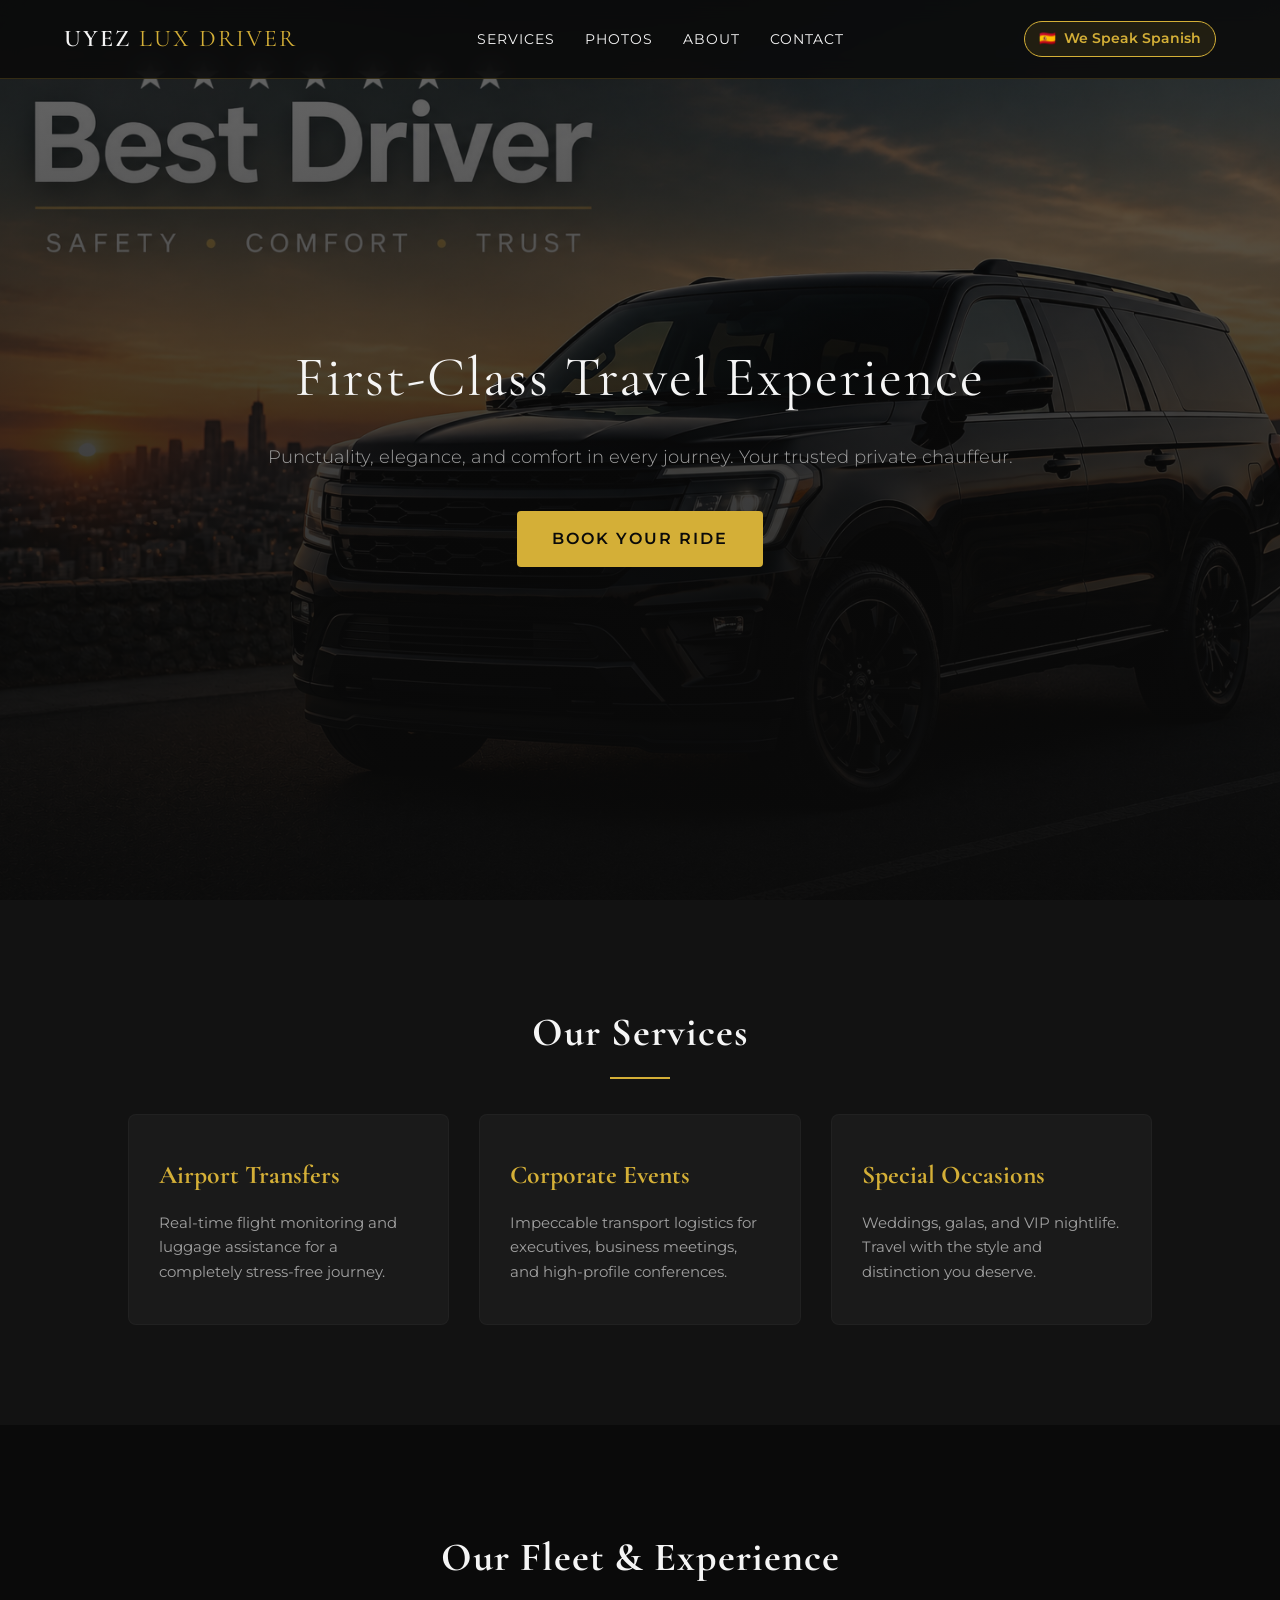
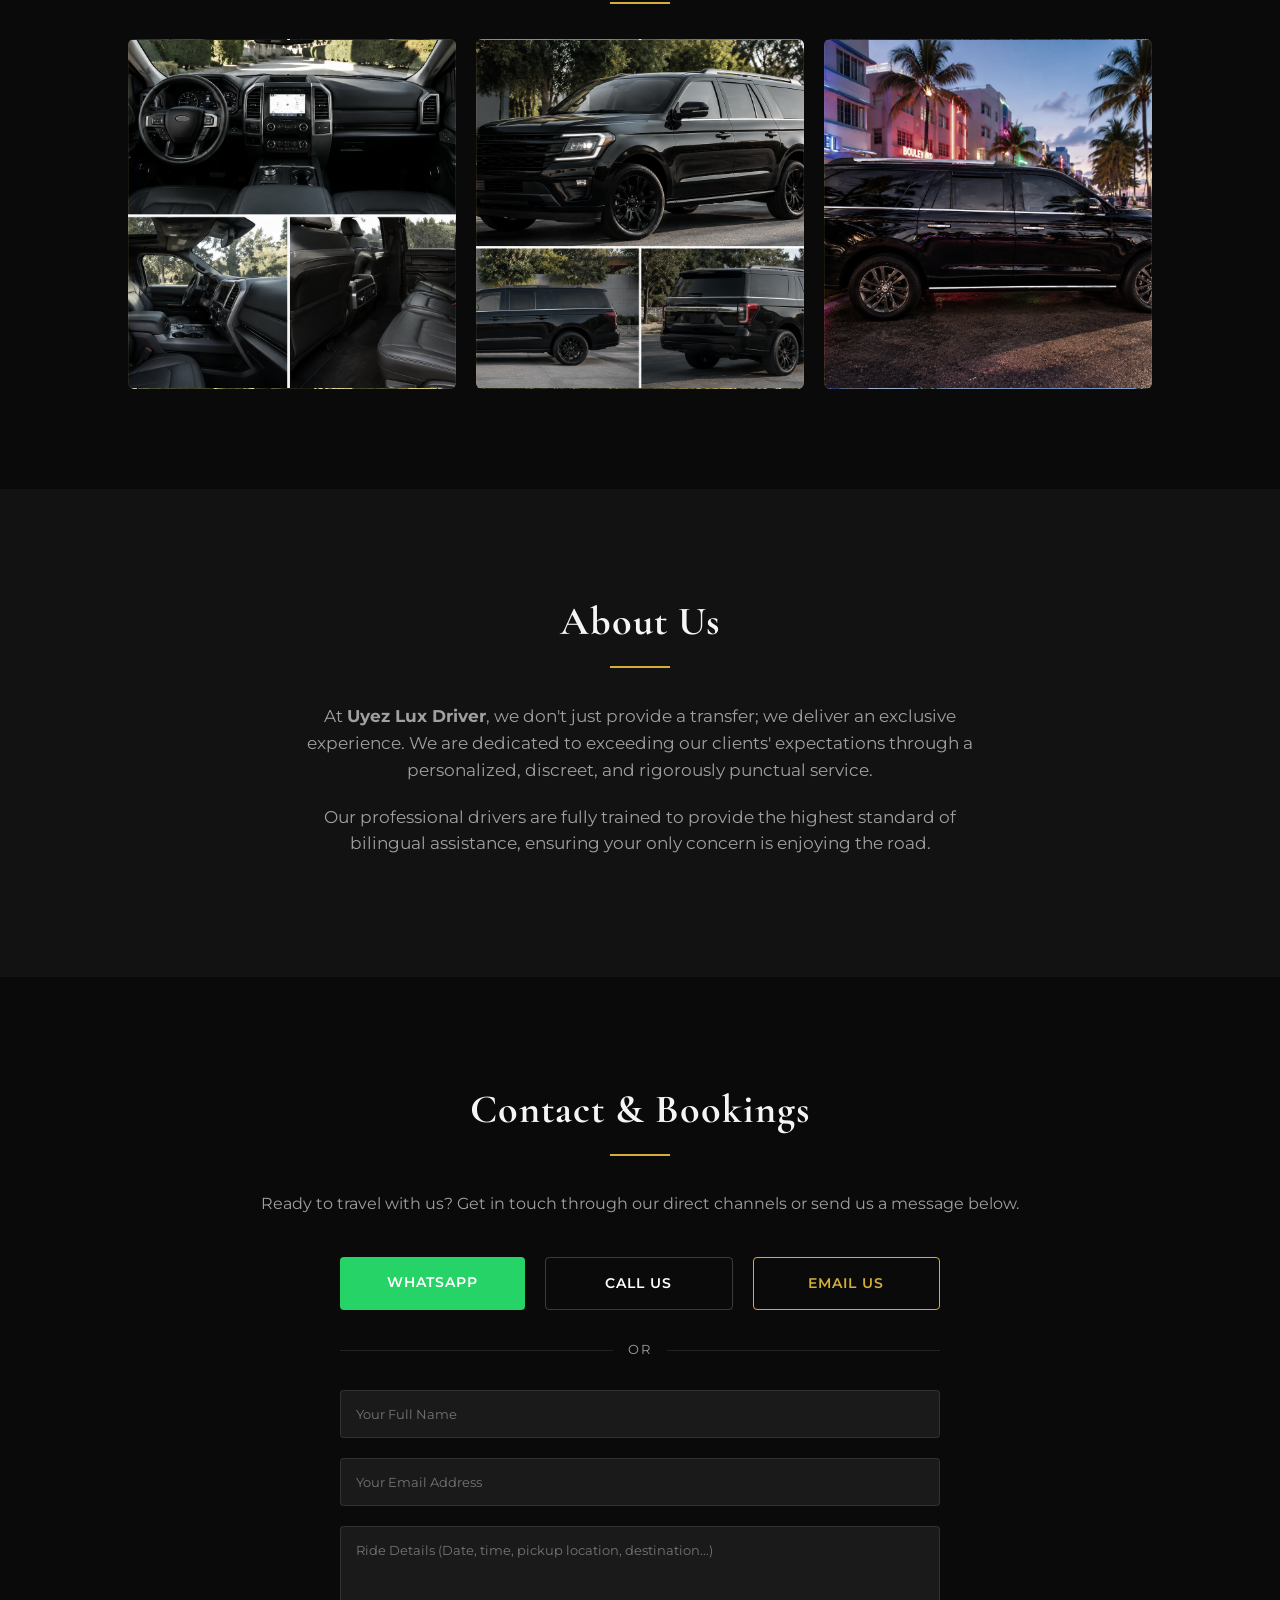
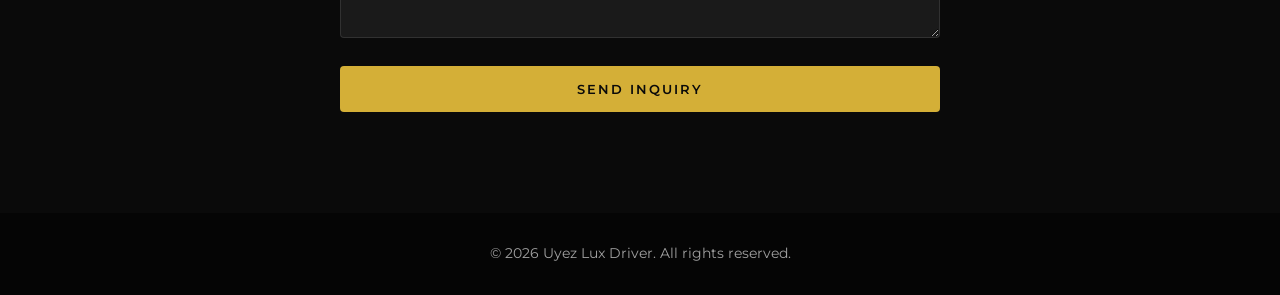
<file: index.html>
<!DOCTYPE html>
<html lang="en">
<head>
    <meta charset="UTF-8">
    <meta name="viewport" content="width=device-width, initial-scale=1.0">
    <title>Uyez Lux Driver | Premium Chauffeur Service</title>
    <link rel="stylesheet" href="style.css">
    <!-- Importación de tipografía elegante desde Google Fonts -->
    <link href="https://fonts.googleapis.com/css2?family=Cormorant+Garamond:ital,wght@0,400;0,600;1,400&family=Montserrat:wght@300;400;600&display=swap" rel="stylesheet">
</head>
<body>

    <!-- Navigation / Menu -->
    <header class="navbar">
        <div class="logo">
            UYEZ <span>LUX DRIVER</span>
        </div>
        <nav>
            <ul class="nav-links">
                <li><a href="#services">Services</a></li>
                <li><a href="#photos">Photos</a></li>
                <li><a href="#about">About</a></li>
                <li><a href="#contact">Contact</a></li>
            </ul>
        </nav>
        <!-- Cambiado a enlace <a> apuntando a la versión en español -->
        <a href="es.html" class="lang-badge">
            <span class="flag">🇪🇸</span> We Speak Spanish
        </a>
    </header>

    <!-- Hero Section -->
    <section class="hero">
        <div class="hero-overlay"></div>
        <div class="hero-content">
            <h1>First-Class Travel Experience</h1>
            <p>Punctuality, elegance, and comfort in every journey. Your trusted private chauffeur.</p>
            <a href="#contact" class="btn-primary">Book Your Ride</a>
        </div>
    </section>

    <!-- Services Section -->
    <section id="services" class="services-section">
        <h2 class="section-title">Our Services</h2>
        <div class="services-grid">
            <div class="service-card">
                <h3>Airport Transfers</h3>
                <p>Real-time flight monitoring and luggage assistance for a completely stress-free journey.</p>
            </div>
            <div class="service-card">
                <h3>Corporate Events</h3>
                <p>Impeccable transport logistics for executives, business meetings, and high-profile conferences.</p>
            </div>
            <div class="service-card">
                <h3>Special Occasions</h3>
                <p>Weddings, galas, and VIP nightlife. Travel with the style and distinction you deserve.</p>
            </div>
        </div>
    </section>

    <!-- Photos Section (Gallery) -->
    <section id="photos" class="gallery-section">
        <h2 class="section-title">Our Fleet & Experience</h2>
        <div class="gallery-grid">
            <div class="gallery-item" style="background-image: url('ChatGPT\ Image\ May\ 24\,\ 2026\,\ 06_34_45\ PM.png');"></div>
            <div class="gallery-item" style="background-image: url('ChatGPT\ Image\ May\ 24\,\ 2026\,\ 06_36_39\ PM.png');"></div>
            <div class="gallery-item" style="background-image: url('south_beach_miami_suv_web_1600.webp');"></div>
        </div>
    </section>

    <!-- About Section -->
    <section id="about" class="about-section">
        <div class="about-content">
            <h2 class="section-title">About Us</h2>
            <p>At <strong>Uyez Lux Driver</strong>, we don't just provide a transfer; we deliver an exclusive experience. We are dedicated to exceeding our clients' expectations through a personalized, discreet, and rigorously punctual service.</p>
            <p>Our professional drivers are fully trained to provide the highest standard of bilingual assistance, ensuring your only concern is enjoying the road.</p>
        </div>
    </section>

    <!-- Contact Section -->
    <section id="contact" class="contact-section">
        <h2 class="section-title">Contact & Bookings</h2>
        <p class="contact-subtitle">Ready to travel with us? Get in touch through our direct channels or send us a message below.</p>
        
        <div class="direct-contact-buttons">
            <a href="https://wa.me/3054235119" target="_blank" class="contact-btn whatsapp-btn">WhatsApp</a>
            <a href="tel:+13054235119" class="contact-btn phone-btn">Call Us</a>
            <a href="mailto:uyezlux@gmail.com" class="contact-btn email-btn">Email Us</a>
        </div>

        <div class="separator"><span>OR</span></div>

    <form class="contact-form" action="mailto:uyezlux@gmail.com" method="POST" enctype="text/plain">
    <div class="form-group">
        <input type="text" name="Name" placeholder="Your Full Name" required>
    </div>
    <div class="form-group">
        <input type="email" name="Email" placeholder="Your Email Address" required>
    </div>
    <div class="form-group">
        <textarea name="Booking Details" rows="5" placeholder="Ride Details (Date, time, pickup location, destination...)" required></textarea>
    </div>
    <button type="submit" class="btn-submit">Send Inquiry</button>
</form>
    </section>

    <footer>
        <p>&copy; 2026 Uyez Lux Driver. All rights reserved.</p>
    </footer>

</body>
</html>
</file>
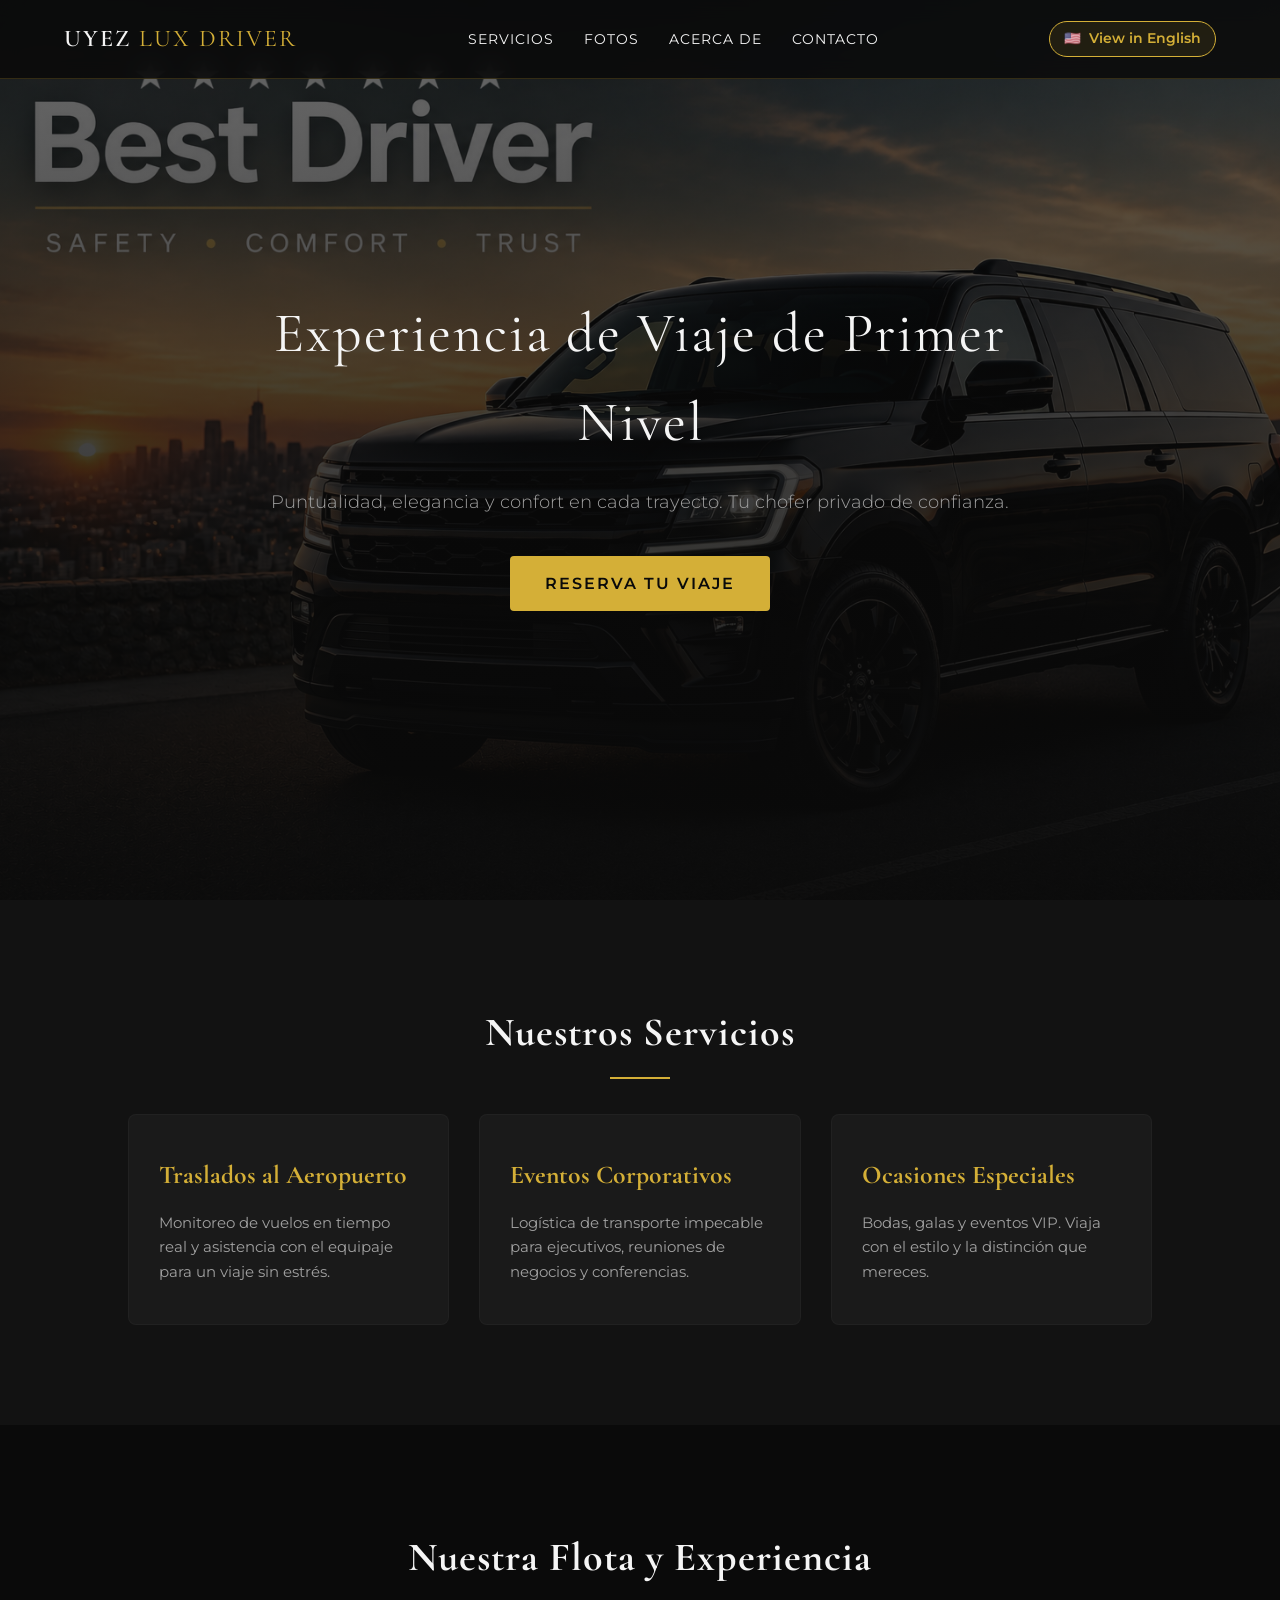
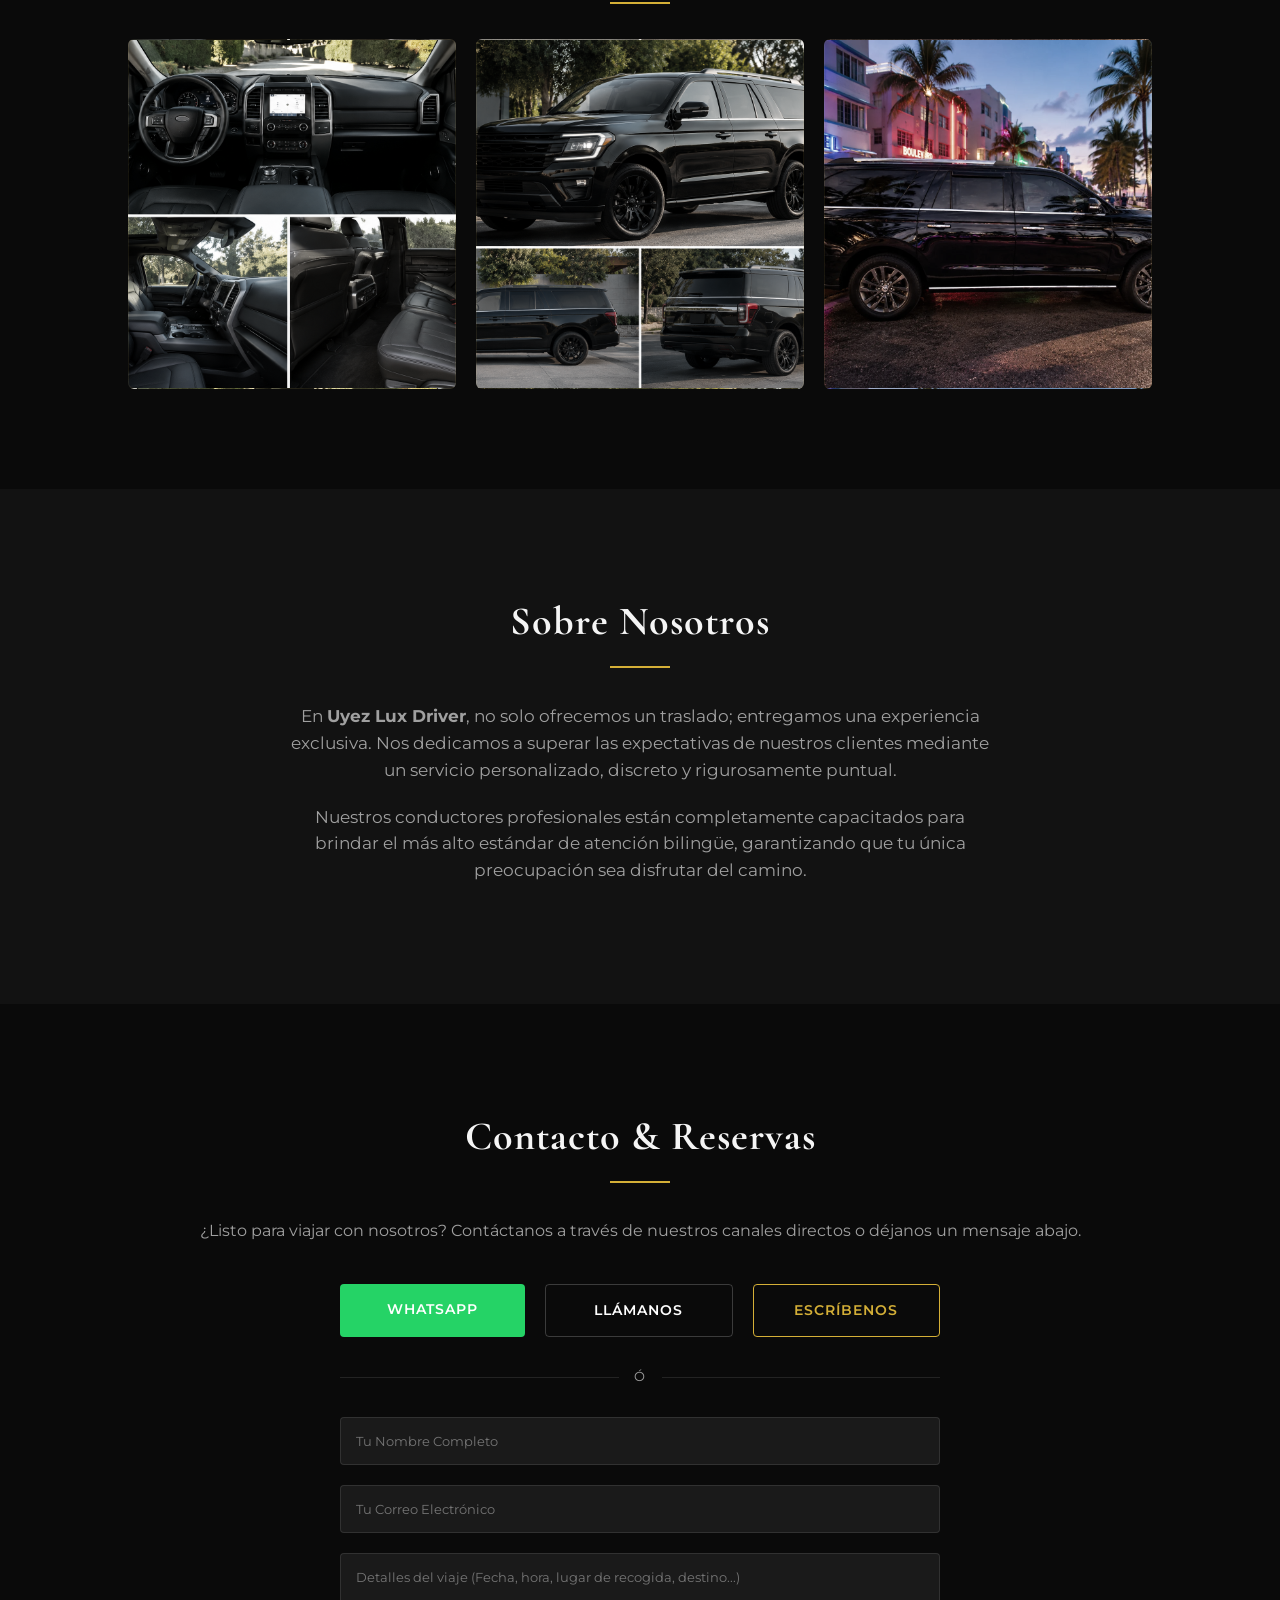
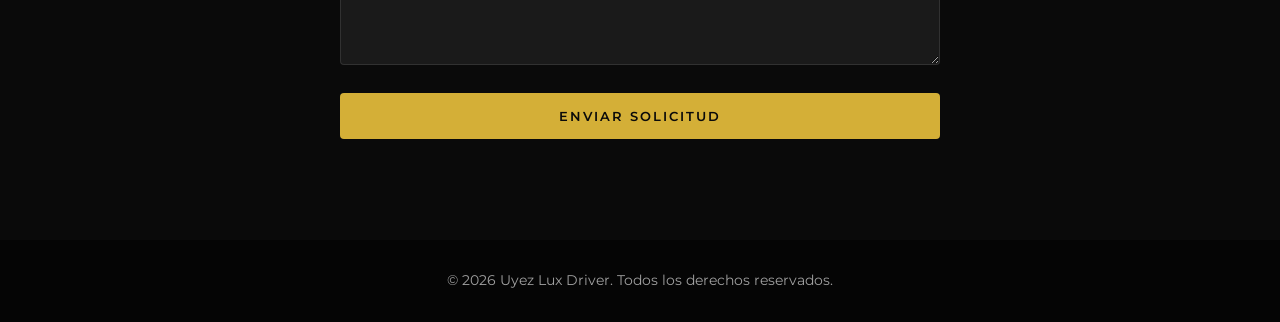
<file: es.html>
<!DOCTYPE html>
<html lang="es">
<head>
    <meta charset="UTF-8">
    <meta name="viewport" content="width=device-width, initial-scale=1.0">
    <title>Uyez Lux Driver | Servicio de Chofer Premium</title>
    <link rel="stylesheet" href="style.css">
    <!-- Importación de tipografía elegante desde Google Fonts -->
    <link href="https://fonts.googleapis.com/css2?family=Cormorant+Garamond:ital,wght@0,400;0,600;1,400&family=Montserrat:wght@300;400;600&display=swap" rel="stylesheet">
</head>
<body>

    <!-- Navegación / Menú -->
    <header class="navbar">
        <div class="logo">
            UYEZ <span>LUX DRIVER</span>
        </div>
        <nav>
            <ul class="nav-links">
                <li><a href="#services">Servicios</a></li>
                <li><a href="#photos">Fotos</a></li>
                <li><a href="#about">Acerca de</a></li>
                <li><a href="#contact">Contacto</a></li>
            </ul>
        </nav>
        <!-- Enlace <a> que permite regresar a la versión en inglés (index.html) -->
        <a href="index.html" class="lang-badge">
            <span class="flag">🇺🇸</span> View in English
        </a>
    </header>

    <!-- Sección Hero -->
    <section class="hero">
        <div class="hero-overlay"></div>
        <div class="hero-content">
            <h1>Experiencia de Viaje de Primer Nivel</h1>
            <p>Puntualidad, elegancia y confort en cada trayecto. Tu chofer privado de confianza.</p>
            <a href="#contact" class="btn-primary">Reserva Tu Viaje</a>
        </div>
    </section>

    <!-- Sección de Servicios -->
    <section id="services" class="services-section">
        <h2 class="section-title">Nuestros Servicios</h2>
        <div class="services-grid">
            <div class="service-card">
                <h3>Traslados al Aeropuerto</h3>
                <p>Monitoreo de vuelos en tiempo real y asistencia con el equipaje para un viaje sin estrés.</p>
            </div>
            <div class="service-card">
                <h3>Eventos Corporativos</h3>
                <p>Logística de transporte impecable para ejecutivos, reuniones de negocios y conferencias.</p>
            </div>
            <div class="service-card">
                <h3>Ocasiones Especiales</h3>
                <p>Bodas, galas y eventos VIP. Viaja con el estilo y la distinción que mereces.</p>
            </div>
        </div>
    </section>

    <!-- Sección de Fotos -->
    <section id="photos" class="gallery-section">
        <h2 class="section-title">Nuestra Flota y Experiencia</h2>
        <div class="gallery-grid">
            <div class="gallery-item" style="background-image: url('ChatGPT\ Image\ May\ 24\,\ 2026\,\ 06_34_45\ PM.png');"></div>
            <div class="gallery-item" style="background-image: url('ChatGPT\ Image\ May\ 24\,\ 2026\,\ 06_36_39\ PM.png');"></div>
            <div class="gallery-item" style="background-image: url('south_beach_miami_suv_web_1600.webp');"></div>
        </div>
    </section
    <!-- Sección Acerca de -->
    <section id="about" class="about-section">
        <div class="about-content">
            <h2 class="section-title">Sobre Nosotros</h2>
            <p>En <strong>Uyez Lux Driver</strong>, no solo ofrecemos un traslado; entregamos una experiencia exclusiva. Nos dedicamos a superar las expectativas de nuestros clientes mediante un servicio personalizado, discreto y rigurosamente puntual.</p>
            <p>Nuestros conductores profesionales están completamente capacitados para brindar el más alto estándar de atención bilingüe, garantizando que tu única preocupación sea disfrutar del camino.</p>
        </div>
    </section>

    <!-- Sección de Contacto -->
    <section id="contact" class="contact-section">
        <h2 class="section-title">Contacto & Reservas</h2>
        <p class="contact-subtitle">¿Listo para viajar con nosotros? Contáctanos a través de nuestros canales directos o déjanos un mensaje abajo.</p>
        
        <div class="direct-contact-buttons">
            <a href="https://wa.me/3054235119" target="_blank" class="contact-btn whatsapp-btn">WhatsApp</a>
            <a href="tel:+13054235119" class="contact-btn phone-btn">Llámanos</a>
            <a href="mailto:uyezlux@gmail.com" class="contact-btn email-btn">Escríbenos</a>
        </div>

        <div class="separator"><span>Ó</span></div>

   <form class="contact-form" action="mailto:uyezlux@gmail.com" method="POST" enctype="text/plain">
    <div class="form-group">
        <input type="text" name="Nombre" placeholder="Tu Nombre Completo" required>
    </div>
    <div class="form-group">
        <input type="email" name="Correo" placeholder="Tu Correo Electrónico" required>
    </div>
    <div class="form-group">
        <textarea name="Detalles del Viaje" rows="5" placeholder="Detalles del viaje (Fecha, hora, lugar de recogida, destino...)" required></textarea>
    </div>
    <button type="submit" class="btn-submit">Enviar Solicitud</button>
</form>
    </section>

    <footer>
        <p>&copy; 2026 Uyez Lux Driver. Todos los derechos reservados.</p>
    </footer>

</body>
</html>
</file>
<file: style.css>
/* --- GENERAL CONFIGURATION & RESET --- */
* {
    margin: 0;
    padding: 0;
    box-sizing: border-box;
    scroll-behavior: smooth;
}

:root {
    --bg-dark: #0a0a0a;
    --bg-surface: #121212;
    --bg-card: #1a1a1a;
    --gold: #d4af37;
    --gold-hover: #f3e5ab;
    --text-light: #f5f5f5;
    --text-muted: #a0a0a0;
    --font-title: 'Cormorant Garamond', serif;
    --font-body: 'Montserrat', sans-serif;
}

body {
    font-family: var(--font-body);
    background-color: var(--bg-dark);
    color: var(--text-light);
    line-height: 1.6;
}

/* --- NAVIGATION HEADER --- */
.navbar {
    position: fixed;
    top: 0;
    left: 0;
    width: 100%;
    display: flex;
    justify-content: space-between;
    align-items: center;
    padding: 20px 5%;
    background: rgba(10, 10, 10, 0.85);
    backdrop-filter: blur(10px);
    border-bottom: 1px solid rgba(212, 175, 55, 0.2);
    z-index: 1000;
}

.logo {
    font-family: var(--font-title);
    font-size: 1.5rem;
    font-weight: 600;
    letter-spacing: 2px;
    color: var(--text-light);
}

.logo span {
    color: var(--gold);
    font-weight: 400;
}

.nav-links {
    display: flex;
    list-style: none;
    gap: 30px;
}

.nav-links a {
    color: var(--text-light);
    text-decoration: none;
    font-size: 0.9rem;
    text-transform: uppercase;
    letter-spacing: 1px;
    transition: color 0.3s ease;
}

.nav-links a:hover {
    color: var(--gold);
}

/* Botón de cambio de idioma optimizado como enlace */
.lang-badge {
    background: rgba(212, 175, 55, 0.1);
    border: 1px solid var(--gold);
    padding: 6px 14px;
    border-radius: 20px;
    font-size: 0.85rem;
    font-weight: 600;
    display: flex;
    align-items: center;
    gap: 8px;
    color: var(--gold);
    text-decoration: none; /* Quita el subrayado predeterminado */
    cursor: pointer;
    transition: all 0.3s ease;
}

.lang-badge:hover {
    background: rgba(212, 175, 55, 0.25);
    transform: translateY(-1px);
    box-shadow: 0 4px 12px rgba(212, 175, 55, 0.15);
}

/* --- HERO SECTION --- */
.hero {
    position: relative;
    height: 100vh;
    background: url('fotositio1.jpg') center/cover no-repeat;
    display: flex;
    align-items: center;
    justify-content: center;
    text-align: center;
    padding: 0 20px;
}

.hero-overlay {
    position: absolute;
    top: 0;
    left: 0;
    width: 100%;
    height: 100%;
    background: linear-gradient(to bottom, rgba(10,10,10,0.6), rgba(10,10,10,0.95));
}

.hero-content {
    position: relative;
    z-index: 1;
    max-width: 800px;
}

.hero-content h1 {
    font-family: var(--font-title);
    font-size: 3.5rem;
    font-weight: 400;
    margin-bottom: 20px;
    letter-spacing: 2px;
}

.hero-content p {
    font-size: 1.1rem;
    color: var(--text-muted);
    margin-bottom: 40px;
    font-weight: 300;
}

.btn-primary {
    display: inline-block;
    padding: 15px 35px;
    background-color: var(--gold);
    color: var(--bg-dark);
    text-decoration: none;
    text-transform: uppercase;
    font-weight: 600;
    letter-spacing: 2px;
    border-radius: 4px;
    transition: all 0.3s ease;
}

.btn-primary:hover {
    background-color: var(--gold-hover);
    transform: translateY(-3px);
    box-shadow: 0 10px 20px rgba(212, 175, 55, 0.2);
}

/* --- REUSABLE SECTION STYLES --- */
section {
    padding: 100px 10%;
}

.section-title {
    font-family: var(--font-title);
    font-size: 2.5rem;
    text-align: center;
    margin-bottom: 50px;
    position: relative;
    letter-spacing: 1px;
}

.section-title::after {
    content: '';
    position: absolute;
    bottom: -15px;
    left: 50%;
    transform: translateX(-50%);
    width: 60px;
    height: 2px;
    background-color: var(--gold);
}

/* --- SERVICES SECTION --- */
.services-section {
    background-color: var(--bg-surface);
}

.services-grid {
    display: grid;
    grid-template-columns: repeat(auto-fit, minmax(280px, 1fr));
    gap: 30px;
}

.service-card {
    background-color: var(--bg-card);
    padding: 40px 30px;
    border-radius: 8px;
    border: 1px solid rgba(255, 255, 255, 0.03);
    transition: all 0.3s ease;
}

.service-card:hover {
    border-color: var(--gold);
    transform: translateY(-5px);
}

.service-card h3 {
    font-family: var(--font-title);
    font-size: 1.6rem;
    margin-bottom: 15px;
    color: var(--gold);
}

.service-card p {
    color: var(--text-muted);
    font-size: 0.95rem;
}

/* --- PHOTOS SECTION (GALLERY) --- */
.gallery-section {
    background-color: var(--bg-dark);
}

.gallery-grid {
    display: grid;
    grid-template-columns: repeat(auto-fit, minmax(300px, 1fr));
    gap: 20px;
}

.gallery-item {
    height: 350px;
    border-radius: 6px;
    background-size: cover;
    background-position: center;
    filter: grayscale(40%);
    transition: all 0.5s ease;
    border: 1px solid rgba(212, 175, 55, 0.1);
}

.gallery-item:hover {
    filter: grayscale(0%);
    transform: scale(1.02);
    border-color: var(--gold);
}

/* --- ABOUT SECTION --- */
.about-section {
    background-color: var(--bg-surface);
    text-align: center;
}

.about-content {
    max-width: 700px;
    margin: 0 auto;
}

.about-content p {
    color: var(--text-muted);
    margin-bottom: 20px;
    font-size: 1.05rem;
}

/* --- CONTACT SECTION --- */
.contact-section {
    background-color: var(--bg-dark);
    text-align: center;
}

.contact-subtitle {
    color: var(--text-muted);
    margin-bottom: 40px;
}

/* Direct Contact Buttons Layout */
.direct-contact-buttons {
    display: flex;
    justify-content: center;
    gap: 20px;
    max-width: 600px;
    margin: 0 auto 30px auto;
}

.contact-btn {
    flex: 1;
    padding: 14px;
    text-decoration: none;
    font-weight: 600;
    font-size: 0.9rem;
    letter-spacing: 1px;
    text-transform: uppercase;
    border-radius: 4px;
    transition: all 0.3s ease;
    display: inline-block;
    text-align: center;
}

.whatsapp-btn {
    background-color: #25D366;
    color: #fff;
}

.whatsapp-btn:hover {
    background-color: #20ba5a;
    transform: translateY(-2px);
    box-shadow: 0 5px 15px rgba(37, 211, 102, 0.3);
}

.phone-btn {
    background-color: transparent;
    color: #ffffff;
    border: 1px solid rgba(255, 255, 255, 0.2);
}

.phone-btn:hover {
    background-color: rgba(255, 255, 255, 0.05);
    border-color: #ffffff;
    transform: translateY(-2px);
}

.email-btn {
    background-color: transparent;
    color: var(--gold);
    border: 1px solid var(--gold);
}

.email-btn:hover {
    background-color: rgba(212, 175, 55, 0.05);
    transform: translateY(-2px);
    box-shadow: 0 5px 15px rgba(212, 175, 55, 0.15);
}

/* Text Separator line */
.separator {
    display: flex;
    align-items: center;
    text-align: center;
    color: var(--text-muted);
    max-width: 600px;
    margin: 0 auto 30px auto;
    font-size: 0.8rem;
    letter-spacing: 2px;
}

.separator::before, .separator::after {
    content: '';
    flex: 1;
    border-bottom: 1px solid rgba(255, 255, 255, 0.1);
}

.separator span {
    padding: 0 15px;
}

/* Form Styles */
.contact-form {
    max-width: 600px;
    margin: 0 auto;
}

.form-group {
    margin-bottom: 20px;
}

.contact-form input, 
.contact-form textarea {
    width: 100%;
    padding: 15px;
    background-color: var(--bg-card);
    border: 1px solid rgba(255, 255, 255, 0.1);
    color: var(--text-light);
    font-family: var(--font-body);
    border-radius: 4px;
    outline: none;
    transition: border-color 0.3s ease;
}

.contact-form input:focus, 
.contact-form textarea:focus {
    border-color: var(--gold);
}

.btn-submit {
    width: 100%;
    padding: 15px;
    background-color: var(--gold);
    color: var(--bg-dark);
    border: none;
    font-family: var(--font-body);
    font-weight: 600;
    text-transform: uppercase;
    letter-spacing: 2px;
    cursor: pointer;
    border-radius: 4px;
    transition: all 0.3s ease;
}

.btn-submit:hover {
    background-color: var(--gold-hover);
}

/* --- FOOTER --- */
footer {
    background-color: #050505;
    padding: 30px;
    text-align: center;
    font-size: 0.85rem;
    color: var(--text-muted);
    border-top: 1px solid rgba(255, 255, 255, 0.02);
}

/* --- RESPONSIVE DESIGN (MOBILE) --- */
@media (max-width: 768px) {
    .navbar {
        flex-direction: column;
        gap: 15px;
        padding: 15px;
    }
    
    .nav-links {
        gap: 15px;
        flex-wrap: wrap;
        justify-content: center;
    }

    .hero-content h1 {
        font-size: 2.3rem;
    }
    
    .direct-contact-buttons {
        flex-direction: column;
        gap: 10px;
    }
    
    section {
        padding: 60px 5%;
    }
}
</file>
